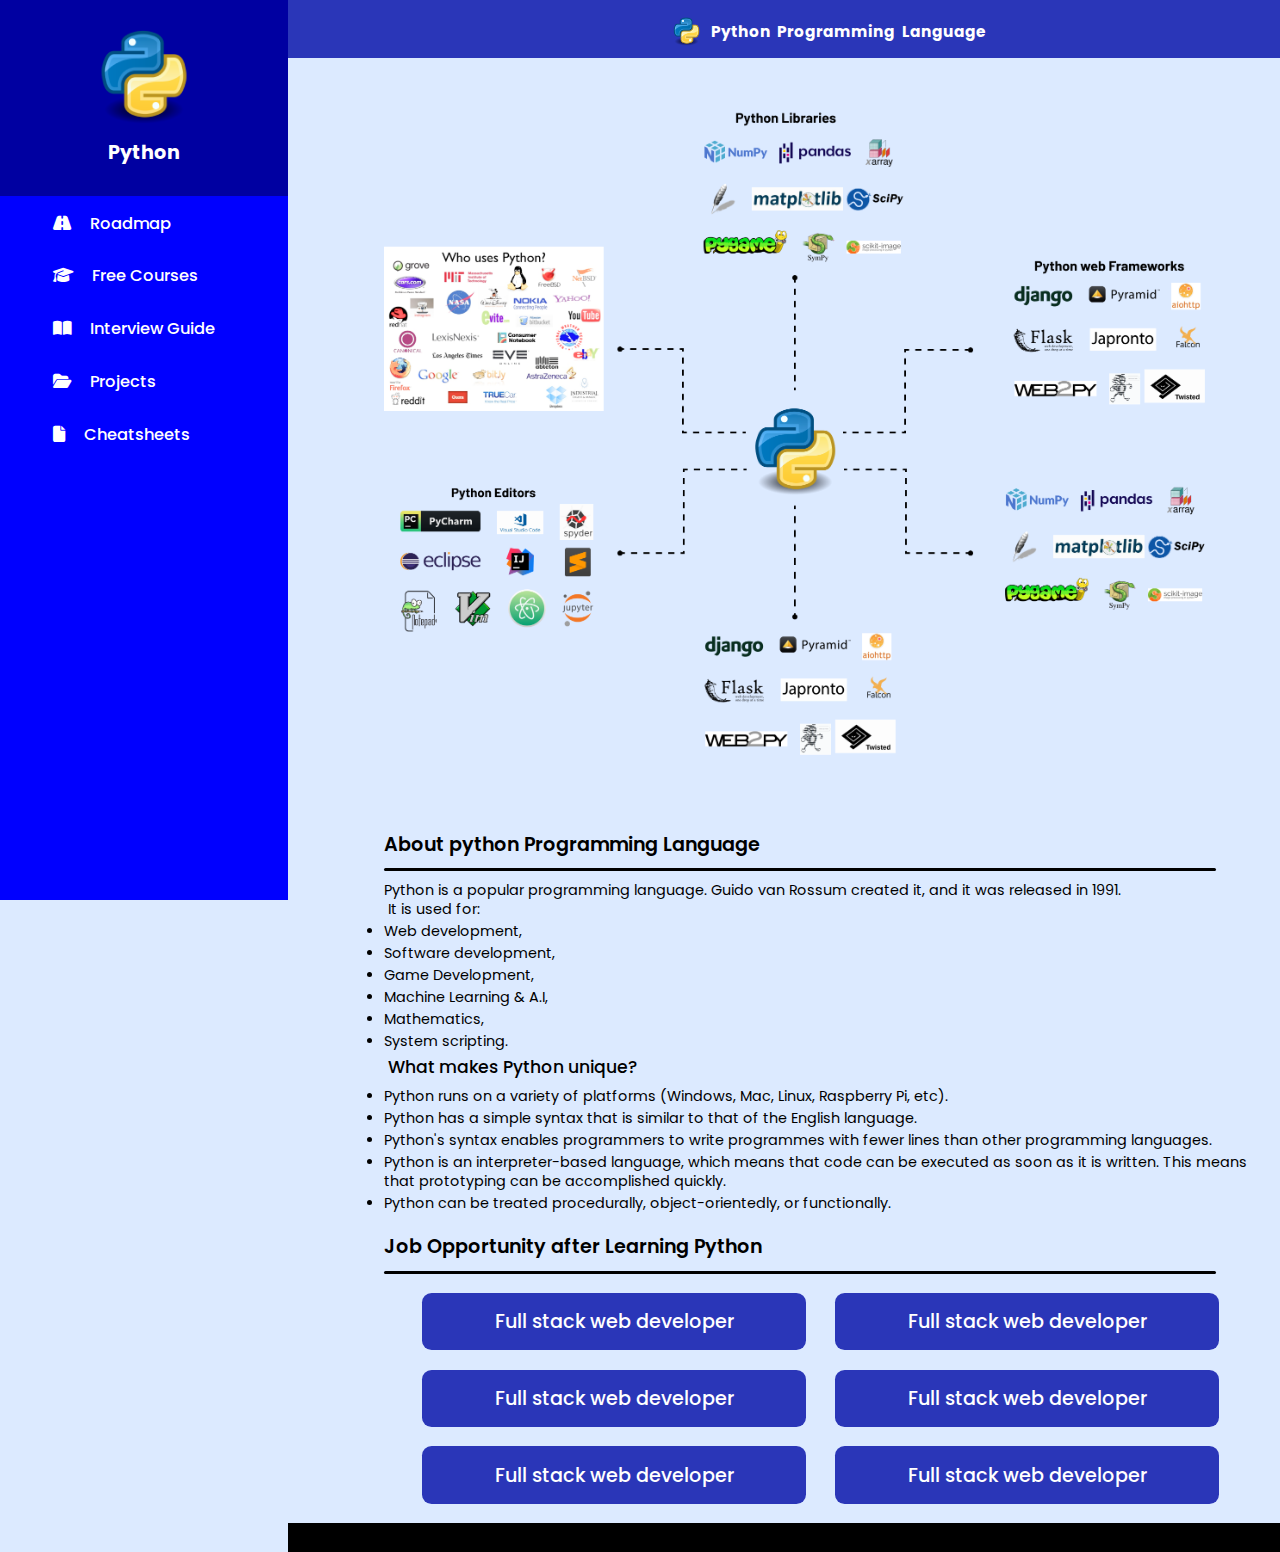
<file: index.html>
<!DOCTYPE html>
<html lang="en">
<head>
   <meta charset="UTF-8">
   <meta http-equiv="X-UA-Compatible" content="IE=edge">
   <meta name="viewport" content="width=device-width, initial-scale=1.0">
   <title>Home</title>
   <link rel="stylesheet" href="https://cdnjs.cloudflare.com/ajax/libs/font-awesome/6.1.2/css/all.min.css">
   <link rel="stylesheet" href="main.css">
 
</head>
<header class="header">
   
    <section class="flex">
      <img src="images/Header python.png" alt="">
      <h1>Python Programming Language</h1>
    </section>

</header>   

<div class="side-bar">

    <div class="profile">
        <a href="index.html" >
           <img src="images/Header python.png" class="image" alt="">
           <h3 class="name">Python</h3>
        </a>
     </div>
 
    <nav class="navbar">
       <a href="Roadmapmain.html"><i class="fas fa-road"></i><span>Roadmap</span></a>
       <a href="Coursesmain.html"><i class="fas fa-graduation-cap"></i><span>Free Courses</span></a>
       <a href="InterviewGuide.html"><i class="fa-solid fa-book-open"></i><span>Interview Guide</span></a>
       <a href="Projectsmain.html"><i class="fas fa-folder-open"></i><span>Projects</span></a>
       <a href="cheatsheets.html"><i class="fa-solid fa-file"></i><span>Cheatsheets</span></a>
      
    </nav>
 
</div>


<div class="content">
    <img src="images/python Info.png" alt="">

    <div class="about">
        <h1>About python Programming Language</h1>
         <div class="line"> </div>
        <p>Python is a popular programming language. Guido van Rossum created it, and it was released in 1991.</p>
        <p>&nbsp;It is used for:</p>
        <li>Web development,</li>
        <li>Software development,</li>
        <li>Game Development,</li>
        <li>Machine Learning & A.I,</li>
        <li>Mathematics,</li>
        <li>System scripting.</li>
        <h2>&nbsp;What makes Python unique?</h2>
        <li>Python runs on a variety of platforms (Windows, Mac, Linux, Raspberry Pi, etc).</li>
        <li>Python has a simple syntax that is similar to that of the English language.</li>
        <li>Python's syntax enables programmers to write programmes with fewer lines than other programming languages.</li>
        <li>Python is an interpreter-based language, which means that code can be executed as soon as it is written. This means that prototyping can be accomplished quickly.</li>
        <li>Python can be treated procedurally, object-orientedly, or functionally.</li>
    </div>

    <div class="jobroles">
        <h2>Job Opportunity after Learning Python</h2>
        <div class="line"> </div>
        <div class="carrers">
            <div class="role role1"><h3>Full stack web developer</h3></div>
            <div class="role role2"><h3>Full stack web developer</h3></div>
            <div class="role role3"><h3>Full stack web developer</h3></div>
            <div class="role role4"><h3>Full stack web developer</h3></div>
            <div class="role role5"><h3>Full stack web developer</h3></div>
            <div class="role role6"><h3>Full stack web developer</h3></div>
   </div>
  
    </div>
   

</div>
<div class="privacy"></div>


</html>
</file>
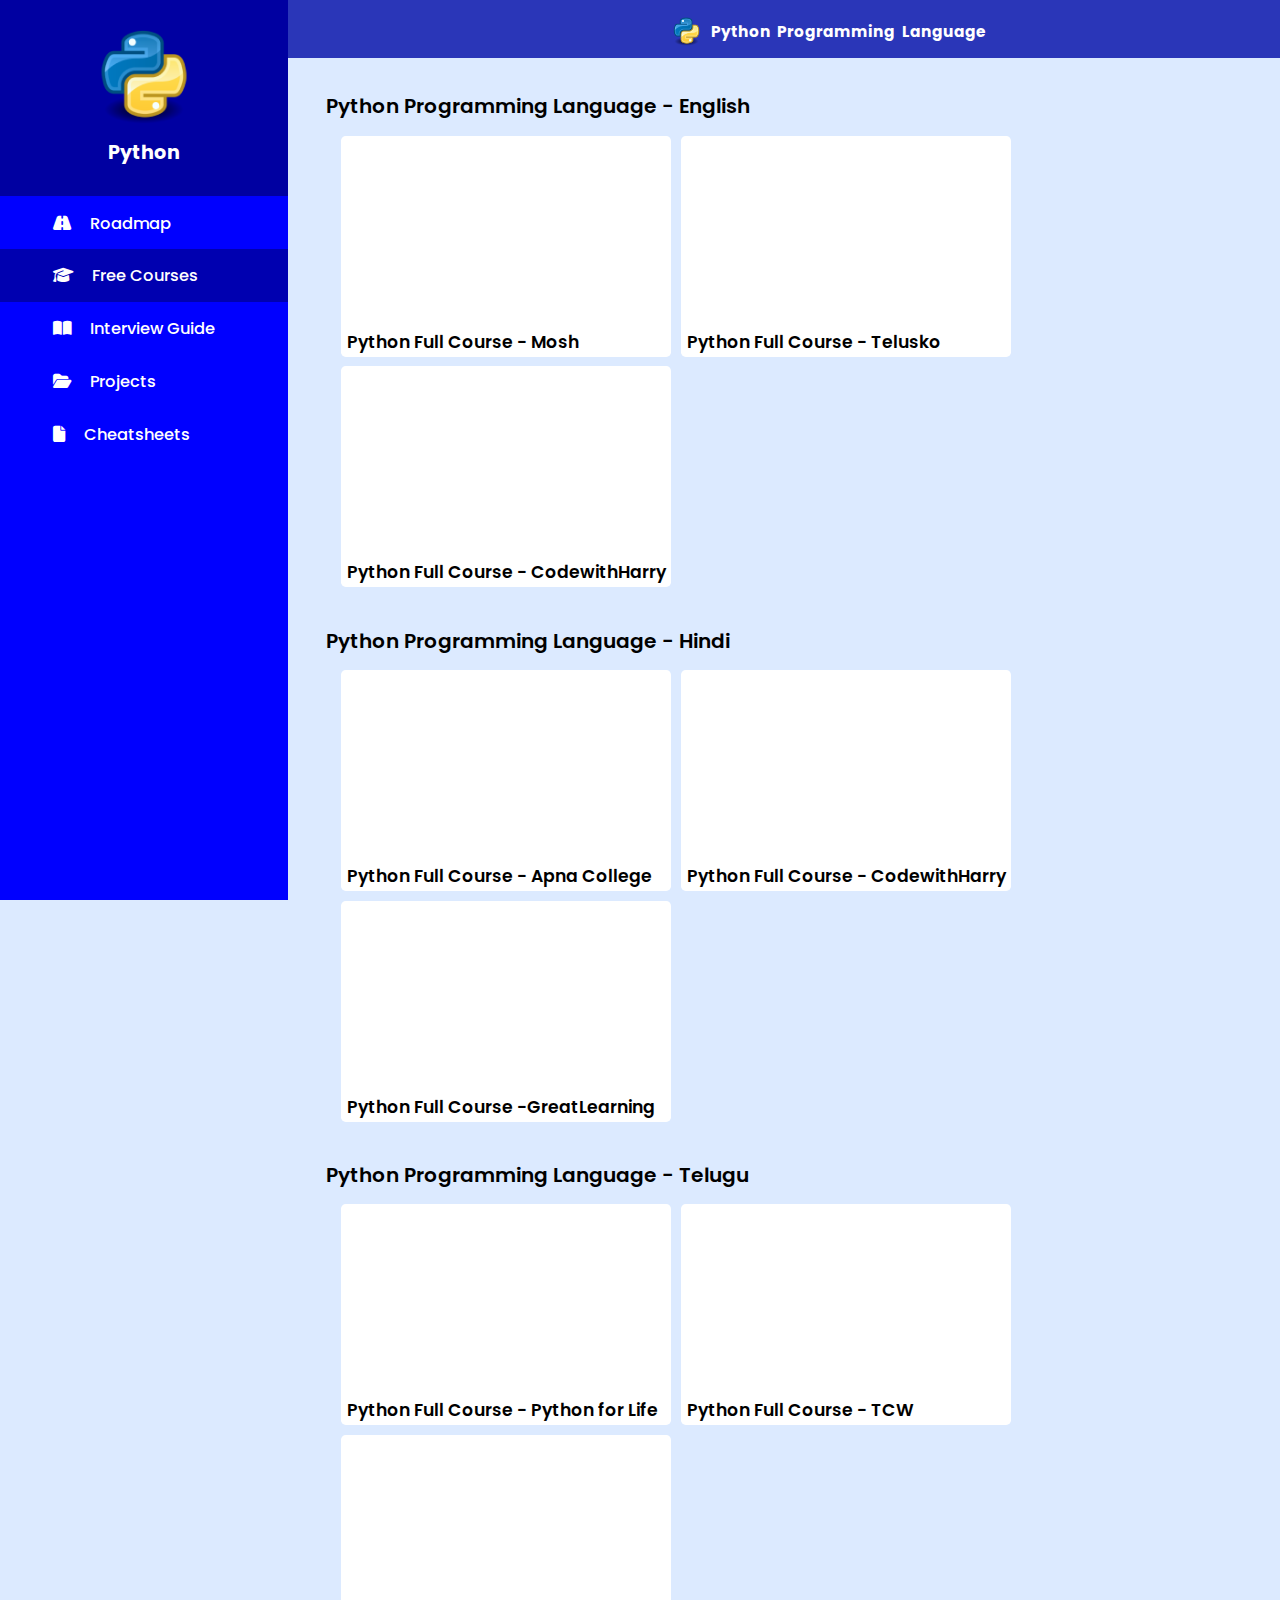
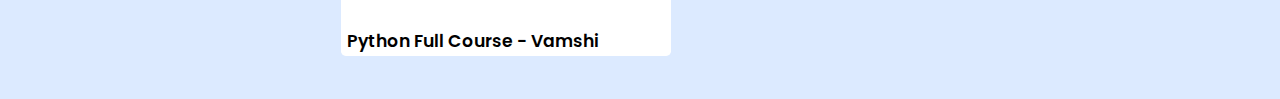
<file: Coursesmain.html>
<!DOCTYPE html>
<html lang="en">
<head>
   <meta charset="UTF-8">
   <meta http-equiv="X-UA-Compatible" content="IE=edge">
   <meta name="viewport" content="width=device-width, initial-scale=1.0">
   <title>Python-Courses</title>
   <link rel="stylesheet" href="https://cdnjs.cloudflare.com/ajax/libs/font-awesome/6.1.2/css/all.min.css">
   <link rel="stylesheet" href="main.css">
 
</head>
<body>
<header class="header">
   
    <section class="flex">
      <img src="images/Header python.png" alt="">
      <h1>Python Programming Language</h1>
    </section>

</header>   

<div class="side-bar">

    <div class="profile">
        <a href="index.html" >
           <img src="images/Header python.png" class="image" alt="">
           <h3 class="name">Python</h3>
        </a>
     </div>
 
    <nav class="navbar">
       <a href="Roadmapmain.html"><i class="fas fa-road"></i><span>Roadmap</span></a>
       <a href="Coursesmain.html" class="active"><i class="fas fa-graduation-cap" ></i><span>Free Courses</span></a>
       <a href="InterviewGuide.html"><i class="fa-solid fa-book-open"></i><span>Interview Guide</span></a>
       <a href="Projectsmain.html"><i class="fas fa-folder-open"></i><span>Projects</span></a>
       <a href="cheatsheets.html"><i class="fa-solid fa-file"></i><span>Cheatsheets</span></a>
       <div class="animation start-home"></div>
    </nav>
    
</div>
<div class="box">
<div class="container2">
    <h1>Python Programming Language - English</h1>
    <div class="videos">
        <div class="course">
         <iframe  src="https://www.youtube.com/embed/_uQrJ0TkZlc" title="YouTube video player" frameborder="0" allow="accelerometer; autoplay; clipboard-write; encrypted-media; gyroscope; picture-in-picture; web-share" allowfullscreen></iframe>
        <h2> Python Full Course - Mosh</h2>
       </div>
       <div class="course">
        <iframe  src="https://www.youtube.com/embed/YfO28Ihehbk" title="YouTube video player" frameborder="0" allow="accelerometer; autoplay; clipboard-write; encrypted-media; gyroscope; picture-in-picture; web-share" allowfullscreen></iframe>
        <h2> Python Full Course - Telusko</h2>
       </div>
       <div class="course">
        <iframe width="560" height="315" src="https://www.youtube.com/embed/EyEqWFvLDT8" title="YouTube video player" frameborder="0" allow="accelerometer; autoplay; clipboard-write; encrypted-media; gyroscope; picture-in-picture; web-share" allowfullscreen></iframe>
         <h2> Python Full Course - CodewithHarry</h2>
       </div>
    </div>
</div>
<div class="container2">
    <h1>Python Programming Language - Hindi</h1>
    <div class="videos">
        <div class="course">
            <iframe  src="https://www.youtube.com/embed/vLqTf2b6GZw" title="YouTube video player" frameborder="0" allow="accelerometer; autoplay; clipboard-write; encrypted-media; gyroscope; picture-in-picture; web-share" allowfullscreen></iframe> 
        <h2> Python Full Course - Apna College</h2>
       </div>
       <div class="course">
        <iframe  src="https://www.youtube.com/embed/gfDE2a7MKjA" title="YouTube video player" frameborder="0" allow="accelerometer; autoplay; clipboard-write; encrypted-media; gyroscope; picture-in-picture; web-share" allowfullscreen></iframe>
        <h2> Python Full Course - CodewithHarry</h2>
       </div>
       <div class="course">
        <iframe width="560" height="315" src="https://www.youtube.com/embed/eTyI-M50Hu4" title="YouTube video player" frameborder="0" allow="accelerometer; autoplay; clipboard-write; encrypted-media; gyroscope; picture-in-picture; web-share" allowfullscreen></iframe>
         <h2> Python Full Course -GreatLearning </h2>
       </div>
    </div>
</div>


<div class="container2">
    <h1>Python Programming Language - Telugu</h1>
    <div class="videos">
        <div class="course">
            <iframe src="https://www.youtube.com/embed/l1nmr3QeohI" title="YouTube video player" frameborder="0" allow="accelerometer; autoplay; clipboard-write; encrypted-media; gyroscope; picture-in-picture; web-share" allowfullscreen></iframe>
        <h2> Python Full Course - Python for Life</h2>
       </div>
       <div class="course">
        <iframe width="560" height="315" src="https://www.youtube.com/embed/fP9IvI4qu80" title="YouTube video player" frameborder="0" allow="accelerometer; autoplay; clipboard-write; encrypted-media; gyroscope; picture-in-picture; web-share" allowfullscreen></iframe>
        <h2> Python Full Course - TCW</h2>
       </div>
       <div class="course">
        <iframe width="560" height="315" src="https://www.youtube.com/embed/JzYYhQsu8eU" title="YouTube video player" frameborder="0" allow="accelerometer; autoplay; clipboard-write; encrypted-media; gyroscope; picture-in-picture; web-share" allowfullscreen></iframe>
         <h2> Python Full Course - Vamshi</h2>
       </div>
    </div>
</div>
</div>
      
</body>
</html>
</file>
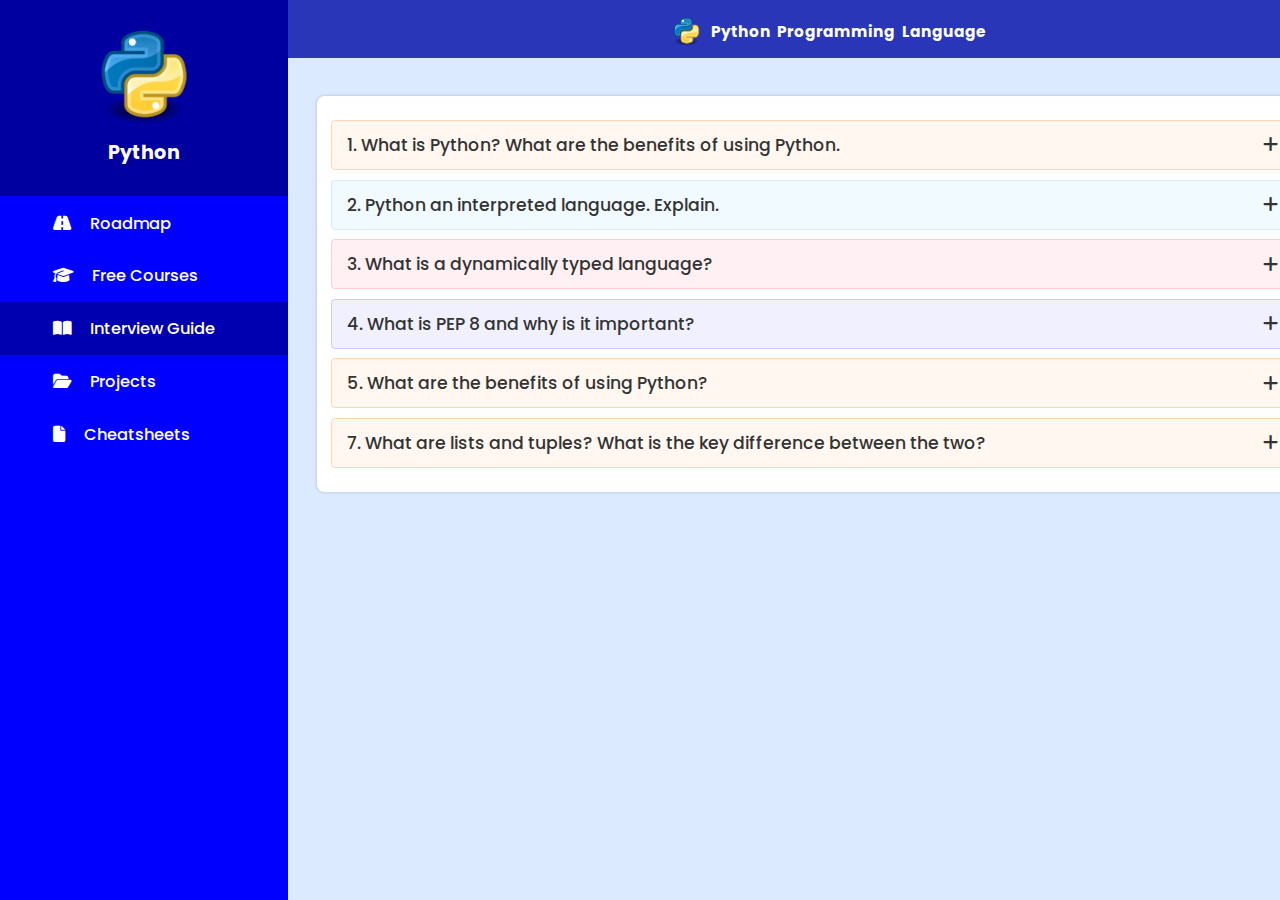
<file: InterviewGuide.html>
<!DOCTYPE html>
<html lang="en">
<head>
   <meta charset="UTF-8">
   <meta http-equiv="X-UA-Compatible" content="IE=edge">
   <meta name="viewport" content="width=device-width, initial-scale=1.0">
   <title>Python-Interview Questions</title>
   <link rel="stylesheet" href="https://cdnjs.cloudflare.com/ajax/libs/font-awesome/6.1.2/css/all.min.css">
   <link rel="stylesheet" href="main.css">
 
</head>
<body>
<header class="header">
   
    <section class="flex">
      <img src="images/Header python.png" alt="">
      <h1>Python Programming Language</h1>
    </section>

</header>   

<div class="side-bar">

    <div class="profile">
        <a href="index.html" >
           <img src="images/Header python.png" class="image" alt="">
           <h3 class="name">Python</h3>
        </a>
     </div>
 
    <nav class="navbar">
       <a href="Roadmapmain.html"><i class="fas fa-road"></i><span>Roadmap</span></a>
       <a href="coursesmain.html"><i class="fas fa-graduation-cap"></i><span>Free Courses</span></a>
       <a href="InterviewGuide.html"  class="active"><i class="fa-solid fa-book-open"></i><span>Interview Guide</span></a>
       <a href="Projectsmain.html"><i class="fas fa-folder-open"></i><span>Projects</span></a>
       <a href="cheatsheets.html"><i class="fa-solid fa-file"></i><span>Cheatsheets</span></a>
       <div class="animation start-home"></div>
    </nav>
    
</div>

<div class="accordion">
   <div class="accordion-content">
       <header>
           <span class="title">1. What is Python? What are the benefits of using Python.</span>
           <i class="fa-solid fa-plus"></i>
       </header>

       <p class="description">
         A. Python is a high-level, interpreted, general-purpose programming language. Being a general-purpose language, it can be used to build almost any type of application with the right tools/libraries
       </p>
   </div>

   <div class="accordion-content">
      <header>
          <span class="title">2. Python an interpreted language. Explain.</span>
          <i class="fa-solid fa-plus"></i>
      </header>

      <p class="description">
        A. An interpreted language is any programming language which is not in machine-level code before runtime. Therefore, Python is an interpreted language.
      </p>
  </div>

  <div class="accordion-content">
   <header>
       <span class="title">3. What is a dynamically typed language?</span>
       <i class="fa-solid fa-plus"></i>
   </header>

   <p class="description">
     A. Before we understand a dynamically typed language, we should learn about what typing is. Typing refers to type-checking in programming languages. In a strongly-typed language, such as Python, "1" + 2 will result in a type error since these languages don't allow for "type-coercion" (implicit conversion of data types). On the other hand, a weakly-typed language, such as Javascript, will simply output "12" as result.
   </p>
</div>

   <div class="accordion-content">
       <header>
           <span class="title">4. What is PEP 8 and why is it important?</span>
           <i class="fa-solid fa-plus"></i>
       </header>

       <p class="description">
         A. PEP stands for <b>Python Enhancement Proposal</b>. A PEP is an official design document providing information to the Python community, or describing a new feature for Python or its processes. PEP 8 is especially important since it documents the style guidelines for Python Code. Apparently contributing to the Python open-source community requires you to follow these style guidelines sincerely and strictly.
       </p>
   </div>
   <div class="accordion-content">
       <header>
           <span class="title"> 5. What are the benefits of using Python?</span>
           <i class="fa-solid fa-plus"></i>
       </header>

       <p class="description">
         1. Easy to use– Python is a high-level programming language that is easy to use, read, write and learn.<br>  
         2. Interpreted language– Since python is interpreted language, it executes the code line by line and stops if an error  &nbsp;&nbsp;&nbsp;&nbsp;occurs in any line.<br>  
         3. Dynamically typed– the developer does not assign data types to variables at the time of coding. It automatically  &nbsp;&nbsp;&nbsp;&nbsp;gets assigned during execution.<br>  
         4. Free and open-source– Python is free to use and distribute. It is open source.<br>  
         5. Extensive support for libraries– Python has vast libraries that contain almost any function needed. It also further  &nbsp;&nbsp;&nbsp;&nbsp;provides the facility to import other packages using Python Package Manager(pip).<br>  
         6. Portable– Python programs can run on any platform without requiring any change.<br>  
         7. The data structures used in python are user friendly.<br>  
         8. It provides more functionality with less coding.<br>  
       </p>
   </div>
   <div class="accordion-content">
       <header>
           <span class="title">7. What are lists and tuples? What is the key difference between the two?</span>
           <i class="fa-solid fa-plus"></i>
       </header>

       <p class="description">
         A. Lists and Tuples are both sequence data types that can store a collection of objects in Python. The objects stored in both sequences can have different data types. Lists are represented with square brackets ['sara', 6, 0.19], while tuples are represented with parantheses ('ansh', 5, 0.97).
       </p>
   </div>
   
</div>

<script src="accordion.js"></script>
      
</body>
</html>
</file>
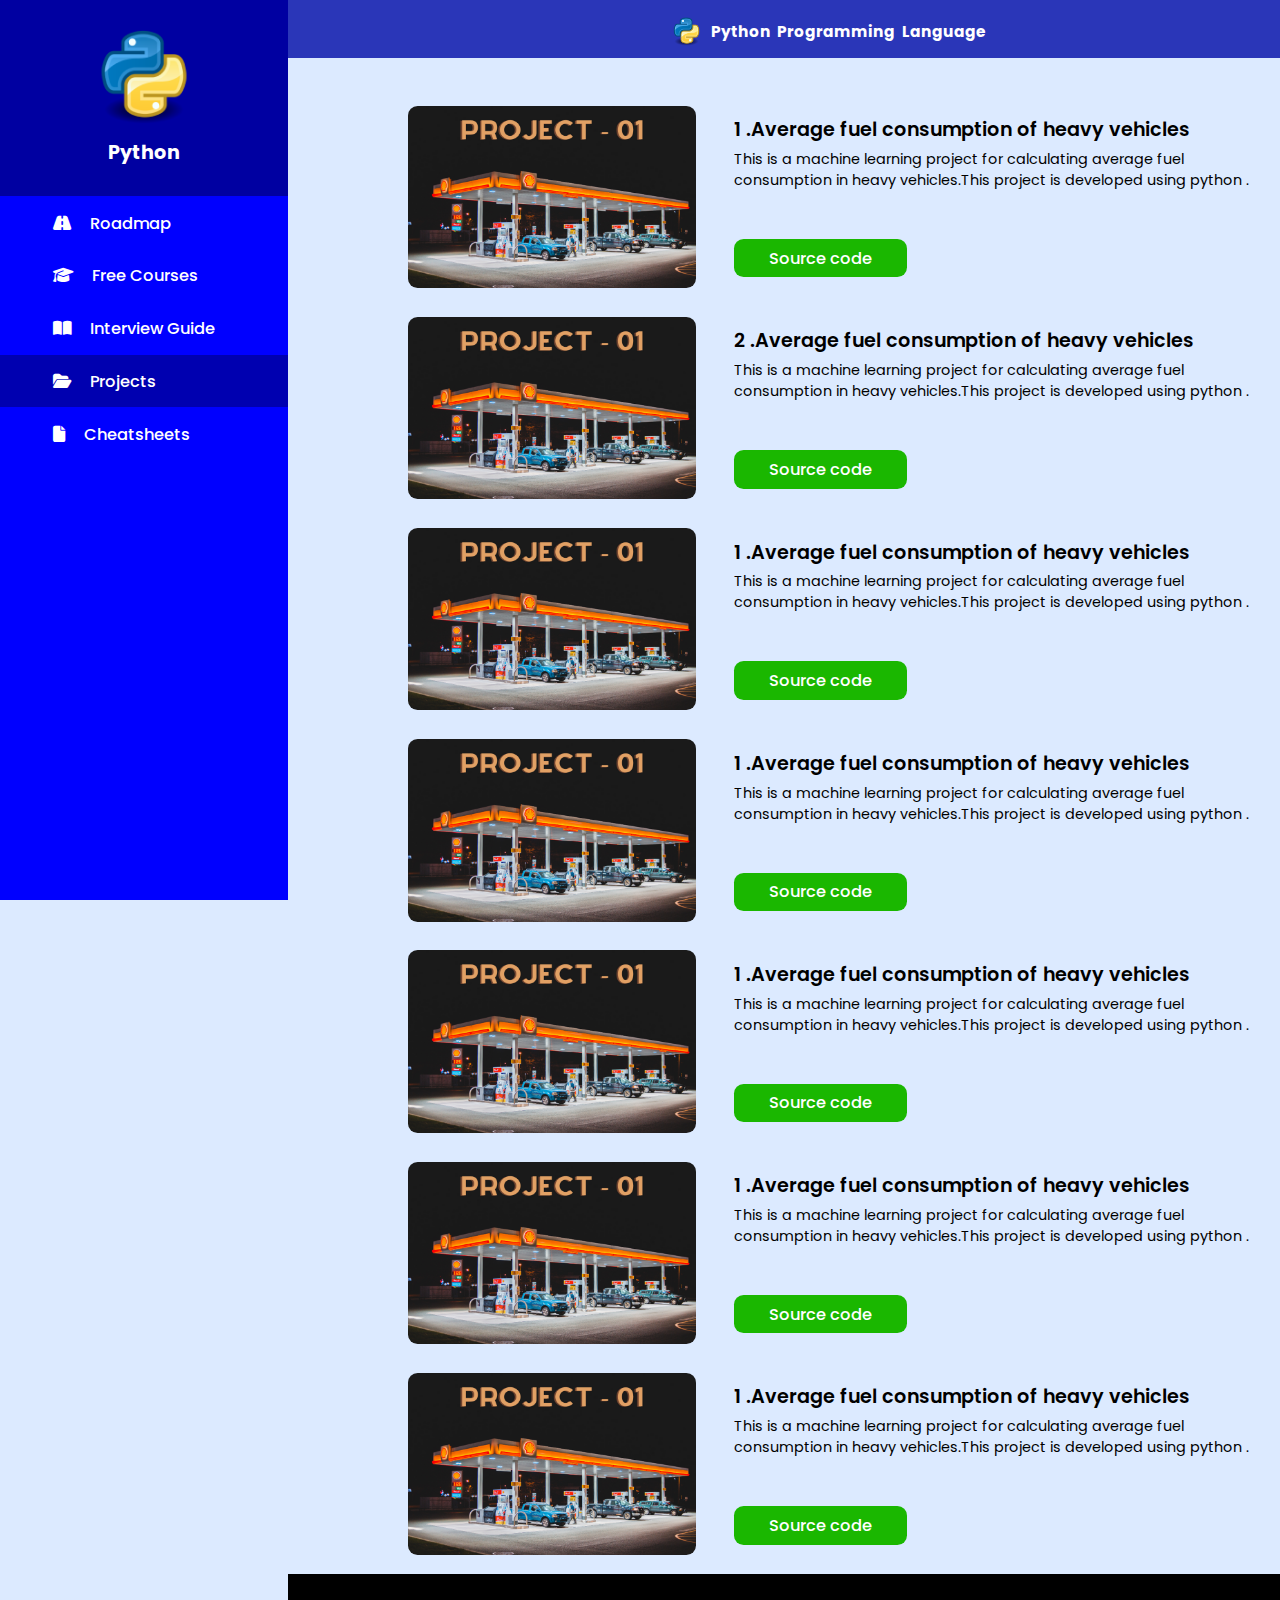
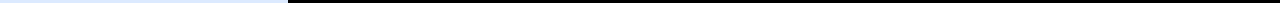
<file: Projectsmain.html>
<!DOCTYPE html>
<html lang="en">
<head>
   <meta charset="UTF-8">
   <meta http-equiv="X-UA-Compatible" content="IE=edge">
   <meta name="viewport" content="width=device-width, initial-scale=1.0">
   <title>Python-Projects</title>
   <link rel="stylesheet" href="https://cdnjs.cloudflare.com/ajax/libs/font-awesome/6.1.2/css/all.min.css">
   <link rel="stylesheet" href="main.css">
 
</head>
<body>
<header class="header">
   
    <section class="flex">
      <img src="images/Header python.png" alt="">
      <h1>Python Programming Language</h1>
    </section>

</header>   

<div class="side-bar">

    <div class="profile">
        <a href="index.html" >
           <img src="images/Header python.png" class="image" alt="">
           <h3 class="name">Python</h3>
        </a>
     </div>
 
    <nav class="navbar">
       <a href="Roadmapmain.html"><i class="fas fa-road"></i><span>Roadmap</span></a>
       <a href="coursesmain.html"><i class="fas fa-graduation-cap"></i><span>Free Courses</span></a>
       <a href="InterviewGuide.html"><i class="fa-solid fa-book-open"></i><span>Interview Guide</span></a>
       <a href="Projectsmain.html" class="active"><i class="fas fa-folder-open"></i><span>Projects</span></a>
       <a href="cheatsheets.html"><i class="fa-solid fa-file"></i><span>Cheatsheets</span></a>
       <div class="animation start-home"></div>
    </nav>
 
</div>

<div class="box">
  <div class="container1">
     <div class="card">
        <div class="rec">
         <img src="images/Project-01.png" alt="">
        </div>
        <div class="cardcontent">
        <h1>1 .Average fuel consumption of heavy vehicles</h1>
        <p>This is a machine learning project for calculating average fuel consumption in heavy vehicles.This project is developed using python .</p>
        <a href="#">Source code</a>
        </div>
     </div>
  </div>


  <div class="container1">
      <div class="card">
         <div class="rec">
            <img src="images/Project-01.png" alt="">
         </div>
         <div class="cardcontent">
            <h1>2 .Average fuel consumption of heavy vehicles</h1>
            <p>This is a machine learning project for calculating average fuel consumption in heavy vehicles.This project is developed using python .</p>
            <a href="#">Source code</a>
        </div>
      </div>
  </div>
  <div class="container1">
    <div class="card">
       <div class="rec">
         <img src="images/Project-01.png" alt="">
       </div>
       <div class="cardcontent">
          <h1>1 .Average fuel consumption of heavy vehicles</h1>
          <p>This is a machine learning project for calculating average fuel consumption in heavy vehicles.This project is developed using python .</p>
          <a href="#">Source code</a>
      </div>
    </div>
</div>
<div class="container1">
    <div class="card">
       <div class="rec">
         <img src="images/Project-01.png" alt="">
       </div>
       <div class="cardcontent">
          <h1>1 .Average fuel consumption of heavy vehicles</h1>
          <p>This is a machine learning project for calculating average fuel consumption in heavy vehicles.This project is developed using python .</p>
          <a href="#">Source code</a>
      </div>
    </div>
</div>
<div class="container1">
    <div class="card">
       <div class="rec">
         <img src="images/Project-01.png" alt="">
       </div>
       <div class="cardcontent">
          <h1>1 .Average fuel consumption of heavy vehicles</h1>
          <p>This is a machine learning project for calculating average fuel consumption in heavy vehicles.This project is developed using python .</p>
          <a href="#">Source code</a>
      </div>
    </div>
</div>
<div class="container1">
    <div class="card">
       <div class="rec">
         <img src="images/Project-01.png" alt="">
       </div>
       <div class="cardcontent">
          <h1>1 .Average fuel consumption of heavy vehicles</h1>
          <p>This is a machine learning project for calculating average fuel consumption in heavy vehicles.This project is developed using python .</p>
          <a href="#">Source code</a>
      </div>
    </div>
</div>
<div class="container1">
    <div class="card">
       <div class="rec">
         <img src="images/Project-01.png" alt="">
       </div>
       <div class="cardcontent">
          <h1>1 .Average fuel consumption of heavy vehicles</h1>
          <p>This is a machine learning project for calculating average fuel consumption in heavy vehicles.This project is developed using python .</p>
          <a href="#">Source code</a>
      </div>
    </div>
</div>
</div>
<div class="privacy"></div>

</body>
</html>
</file>
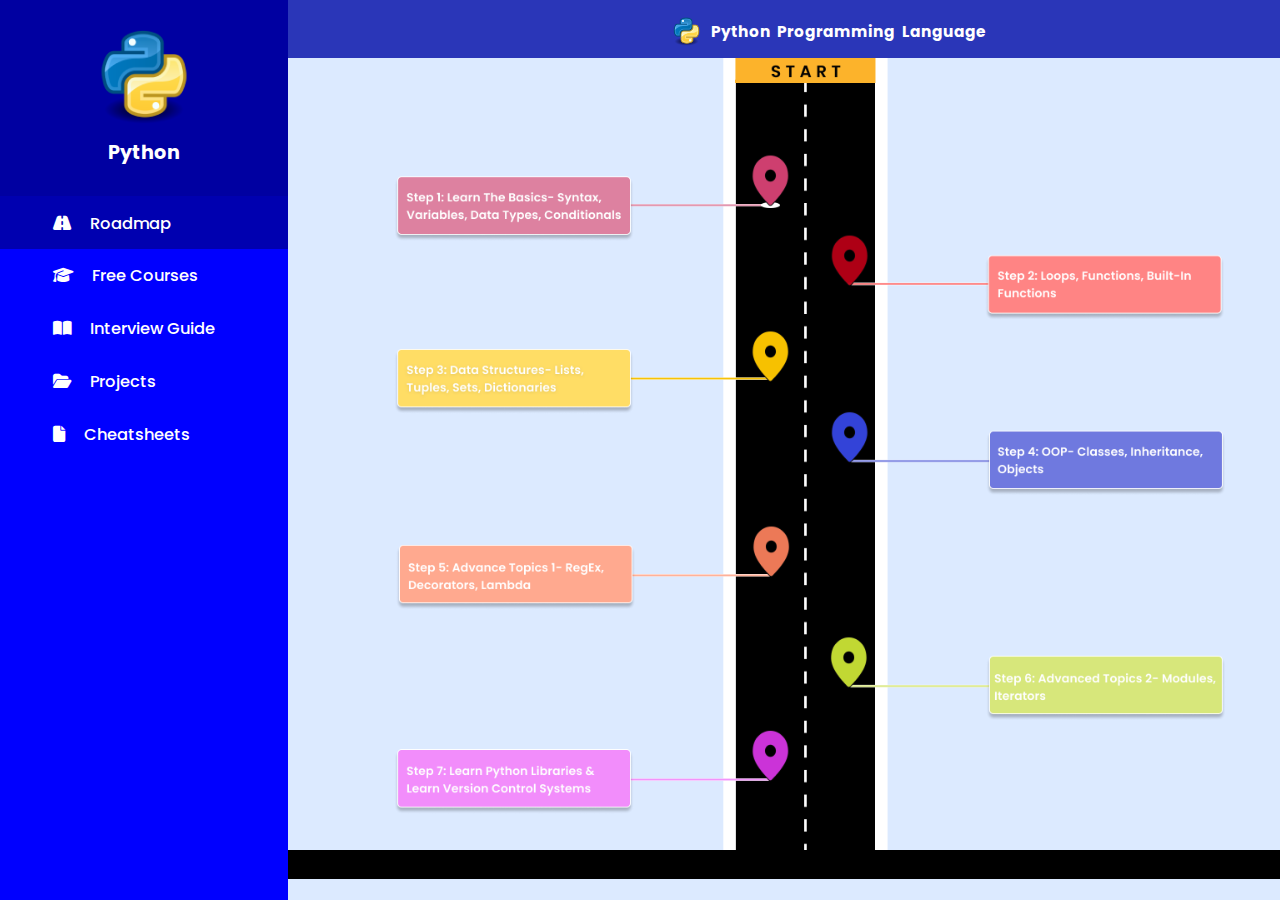
<file: Roadmapmain.html>
<!DOCTYPE html>
<html lang="en">
<head>
   <meta charset="UTF-8">
   <meta http-equiv="X-UA-Compatible" content="IE=edge">
   <meta name="viewport" content="width=device-width, initial-scale=1.0">
   <title>Python-Roadmap</title>
   <link rel="stylesheet" href="https://cdnjs.cloudflare.com/ajax/libs/font-awesome/6.1.2/css/all.min.css">
   <link rel="stylesheet" href="main.css">
 
</head>
<body>
<header class="header">
   
    <section class="flex">
      <img src="images/Header python.png" alt="">
      <h1>Python Programming Language</h1>
    </section>

</header>   

<div class="side-bar">

    <div class="profile">
        <a href="index.html" >
           <img src="images/Header python.png" class="image" alt="">
           <h3 class="name">Python</h3>
        </a>
     </div>
 
    <nav class="navbar">
       <a href="Roadmapmain.html" class="active"><i class="fas fa-road"></i><span>Roadmap</span></a>
       <a href="Coursesmain.html"><i class="fas fa-graduation-cap"></i><span>Free Courses</span></a>
       <a href="InterviewGuide.html"><i class="fa-solid fa-book-open"></i><span>Interview Guide</span></a>
       <a href="Projectsmain.html"><i class="fas fa-folder-open"></i><span>Projects</span></a>
       <a href="cheatsheets.html"><i class="fa-solid fa-file"></i><span>Cheatsheets</span></a>
       <div class="animation start-home"></div>
    </nav>
    
</div>

<div class="contentr">
   <img src="images/Roadmap diagram.png" alt="">
</div>
<div class="privacyr"></div>
      
</body>
</html>
</file>
<file: main.css>
@import url('https://fonts.googleapis.com/css2?family=Poppins:ital,wght@0,200;0,400;0,500;0,600;0,700;0,800;0,900;1,300;1,400;1,500;1,600;1,700;1,800;1,900&display=swap');
*{
    font-family: 'Poppins', sans-serif;
    margin:0; padding:0;
    box-sizing: border-box;
    outline: none; border:none;
    text-decoration: none;
 }
 html{
    font-size: 60%;
    overflow-x: hidden;
 } 
 html::-webkit-scrollbar{
    width: 0.6rem;
    height: .5rem;
 }
 
 html::-webkit-scrollbar-track{
    background-color: transparent;
 }
 
 html::-webkit-scrollbar-thumb{
    background-color: rgba(0, 0, 255, 0.658);
 }
 body{ 
    /*background-image: url(abstracttop.png);*/
    background-color: #DCEAFF;
    padding-left: 30rem;
    
 }



/*------Header (Python programming on top blue ----------colour)    ----*/

  .header{
    width: 100vw;
    position: sticky;
    top:0; left:0; right: 0;
    height:6rem;
    background-color:#2A36B8;
    z-index: 1000;
    border-bottom: var(--border);
   
 }
 .header .flex {
    display: flex;
    align-items: center;
    justify-content: center;
    position: absolute;
    padding-left: 30%;
    padding-top: 1.8rem;
}
   
.flex img{
 height:3rem;
 padding-right: 1rem;
 }

.header .flex h1{
    color: white;
    word-spacing: 0.4rem;
    font-size: 1.6rem;

   }
 
/*-----sibe-bar (side nav)-----*/


 .side-bar{
    position: fixed;
    top: 0; left: 0;
    width: 30rem;
    height: 100%;
    background-color: blue;
    border-right: var(--border);
    z-index: 1200;
    font-weight: 500;
 }
 
 
 .side-bar .profile{
    padding:3rem 2rem;
    text-align: center;
    background-color: rgb(0, 0, 161);
    align-items: center;
 
 }
 
 .side-bar .profile .image{
    height: 10rem;
    width: 13rem;
    border-radius: 50%;
    object-fit: contain;
    margin-bottom: 1rem;
 }
 
 .side-bar .profile .name{
    font-size: 2rem;
    color:white;
    overflow: hidden;
    text-overflow: ellipsis;
    white-space: nowrap;
 }
 
 .side-bar .navbar a{
   width:30rem;
   height: 5.5rem;
    display: block;
    padding: 1.5rem;
    font-size: 1.7rem;
 }

 .side-bar .navbar .bottomsb  {
    margin-top: 21.7rem;
 }
 
 .side-bar .navbar a i{
    padding-left: 4rem;
    margin-right: 1rem;
    color:white;
 }
  
 /*---------sidebar Text (eg:roadmap.) styling---*/


 .side-bar .navbar a span{
    color:rgb(255, 255, 255);
    padding-left: 1rem;
    align-items: center;
    
 }


 /*---------sidebar hovering background effect---*/
 
 .side-bar .navbar a:hover{
    background-color: rgba(0, 0, 0, 0.416);

 }
 

 .side-bar .navbar a.active{
   
   background-color: rgba(0, 0, 0, 0.308);

 }


 /*---------------------Home Page Styling-----------*/



.content{
   max-width: 80rem !important;    /* Content max width*/
  margin-left: 7.5vw;
      /* Content in center by giving marigin*/
}

.content img{
   width: 65vw;
   margin:4vw 0px;
   
}

.content .about{
   width:69vw;
}
.content .about h1{
   margin-top: 2rem;
   font-weight: 600;
   font-size: 2rem;
}

 .line{  /* about below line styling*/
   width: 65vw;
   height: 0.3rem;
   background-color: black;
   border-radius: 0.2rem;
   margin: 1rem 0rem;
}
.content .about p {
   font-size: 1.5rem;
   font-weight: 400;
   line-height: 133.5%;
}
.content .about li{
   padding-top: 0.3rem;
   font-size: 1.5rem;
   line-height: 133.5%;
   
}
.content .about h2{
   font-size: 1.8rem;
   font-weight: 500;
   line-height: 133.5%;
   padding: 0.5rem 0rem;
}

.content .jobroles{
   margin-top: 2rem;
   margin-bottom: 2rem;
}
.content .jobroles h2{
   font-size: 2rem;
   font-weight: 600;
}

.content .jobroles .carrers
{ display: flex;
  flex-wrap: wrap;
  width: 95rem !important;
  height: 22rem;
  gap:2rem;
  background: transparent;
  margin-bottom: 1rem;
  margin-top: 2rem;
  margin-left: 4rem;
} 
.content .jobroles .carrers .role {
   width: 40rem !important;
   height:6rem;
   background: #2A36B8;
   border-radius: 1rem;
   display: flex;
   justify-content: center;
   align-items: center;
   margin-right: 1rem;
}

.content .jobroles .role h3{
   color: white;
   font-weight: 500;
   font-size: 2rem; 
}
.privacy{
   position: relative;
   width: 114.5rem;
   height: 3rem;
   background-color: black;
}

/*------------Road map-----*/
  
.contentr{
   max-width: 97rem !important; /* Content max width*/
   margin:0rem 10rem; 
   
}
 .contentr img {
   width: 65vw;
   margin-left:1rem;
 }
.privacyr{
   margin: -0.4rem;
   width: 114.5rem;
   height: 3rem;
   background-color: black;

}

/*------------Free Courses-----*/

.box{
   width:80vw;
   margin-left: 1rem;
}


.videos{
   display:flex;
   flex-wrap: wrap;
   margin-left: 4rem;
   margin-top: 1rem;

}
.course{
   position: relative;
   margin: 0.5rem;
   background-color: #ffffff;
   padding: 0.2rem;
   border-radius: 0.5rem;
}

iframe{
   width:34rem;
   height: 19rem;
   margin:0;
   border-radius: 0.5rem;
}
.container2 h1{
   position: relative;
   font-size: 2.1rem;
   font-weight: 600;
   margin-top: 3.5rem;
   padding-left: 3rem;
}

.course h2{
   font-size: 1.8rem;
   font-weight: 600;
   padding-left: 0.5rem;
   padding-top: 0.5rem;
}


/*-------Projects Page Styling--------------*/


.box{
   margin-bottom: 4rem;
}


.container1{
   display: flex;
   justify-content: center;
   width: 105rem; 
   height:22rem;
   margin-left:2rem ;
   
}

.container1 .card{
   position: relative;
   width: 90rem;
   height:22rem;
   background-color: rgba(254, 55, 55, 0);
   margin-top: 3rem;
   margin-bottom: 3rem;
   border-radius: 2rem;
   display: flex; 
}

.container1 .card .rec {
   position:relative ;
   width:27rem !important;
   height: 18rem;
   background: rgb(255, 255, 255);
   margin: 2rem;  
   border-radius: 1.5rem;
}

.container1 .card .rec img{
   width: 30rem;
   height: 19rem;
   border-radius: 1rem;
}

.cardcontent{
   width:60rem;
   margin-top: 3rem;
   margin-bottom: 2rem;
   padding-left: 5rem;
   
}
.cardcontent h1{
   font-weight: 600;
}
.container1 .card .cardcontent p{
   font-size: 1.5rem;
   padding-right: 0rem;
   padding-top: 0.5rem;
}
 
.container1 .card a{
   position: relative;
   display: flex;
   width: 18rem;
   height: 4rem;
   list-style: none;
   text-decoration: none;
   background-color: #1AB700;
   color: rgb(255, 255, 255);
   border-radius: 1rem;
   font-size: 1.7rem;
   font-weight: 500;
   justify-content: center;
   align-items: center;
   margin-top: 5rem;
}




/*--------------Interview Guide------------*/

 .accordion{
   max-width: 112rem;
   width: 100%;
   background: rgb(255, 255, 255);
   margin: 0 1.5rem;
   padding: 1.5rem;
   border-radius: 0.8rem;
   box-shadow:  0 0 0.4rem rgba(0,0,0,0.2);
}
.accordion{
   margin-top: 4rem;
   margin-left: 3rem;
}
.accordion .accordion-content{
   margin: 1rem 0;
   border-radius: 0.4rem;
   background: #FFF7F0;
   border: 0.1rem solid #FFD6B3;
   overflow: hidden;
}
.accordion-content:nth-child(2){
   background-color: #F0FAFF;
   border-color: #CCEEFF;
}
.accordion-content:nth-child(3){
   background-color: #FFF0F3;
   border-color: #FFCCD6;
}
.accordion-content:nth-child(4){
   background-color: #F0F0FF;
   border-color: #CCCCFF;
}
.accordion-content.open{
   padding-bottom: 1rem;
}
.accordion-content header{
   display: flex;
   min-height: 5rem;
   padding: 0 1.5rem;
   cursor: pointer;
   align-items: center;
   justify-content: space-between;
   transition: all 0.2s linear;
}
.accordion-content.open header{
   min-height: 4rem;
}
.accordion-content header .title{
   font-size: 1.8rem;
   font-weight: 500;
   color: #333;
}
.accordion-content header i{
   font-size: 1.8rem;
   color: #333;
}
.accordion-content .description{
   height: 0;
   font-size: 1.8rem;
   color: #333;
   font-weight: 400;
   padding: 0 1.5rem;
   transition: all 0.2s linear;
}




/*--------------------------------------------------------------------------- Cheatsheets Styling ----------------*/


.cheatcontent{
   max-width: 100rem !important;    /* Content max width*/
   margin:0px 4.5rem;  
      /* Content in center by giving marigin*/
}

.boxflex{
   display:flex;
}

.boxes{
   margin:0.5rem;
}

.cheatcontent .box1{
   width:20rem;
   background-color: #1AB700;
   position:relative;
   display: block;
   margin-top: 3rem;
   padding: 1rem;
   border-radius: 0.5rem;
   font-size:1.4rem;
   color: black;
}

.cheatcontent .box2{
   width:20rem;
   background-color: #7c7c7c;
   position:relative;
   margin-top: 1rem;
   padding: 1rem;
   border-radius: 0.5rem;
   font-size: 1.4rem;
   color: black;
}








/*********-------laptop SCREENS-----*******/












@media screen and (max-width : 1024px) {
   body{
      width:100rem;
      padding-left: 25rem;
   
   }

   .header{
      width:81.5rem;
      height:6rem;
   }

   .side-bar{
      position: fixed;
      width:25rem;
   }
.side-bar .navbar a{
      
  width:25rem;
  align-items: center;
  justify-content: center;
  padding-left: 0.4rem;
     
}

.content{
   
      margin:0 7rem;
   }
   
.content img{
  width:65vw;

}

.content .about{
   width:72rem;
}
.content .about h1{
   font-size:1.8rem;
}

.line{
   width:63rem;

} 

.content .about p{
 margin-right: 1rem;
}
 
.content .about li{
   margin-right: 3rem;
}
.content .about h2{
   font-size: 1.5rem;
}

.content .jobroles h2{
   font-size: 1.8rem;
}

.content .jobroles .carrers{
   display: flex;
  flex-wrap: wrap;
   width:66.5rem !important;
   margin-left: 2rem;
}
.content .jobroles .carrers .role{
   width:28rem !important;
   height: 6rem;
   justify-content: center;
   align-items: center;
}

.side-bar .navbar a.active{
   background-color: rgba(0, 0, 0, 0.308);
 }

 .contentr{
   margin: 0 4rem;

 } 

 .contentr img{
   width:65vw;
 }

 

 .videos{
   margin-left: 2rem;

 }
 .course{
   position: relative;
   margin: 0.4rem;

 }
 iframe{
   width:23rem;
   height: 16rem;
   margin:0.3rem;
 }
 .container2 h1{
   font-size: 1.9rem;

 }
 .course h2{
   font-size:1.2rem;
   padding-bottom: 0.5rem;
   
 }


 .accordion{
   width:74rem;
   margin-left: 3rem;
 }
 
.container1{
   width:73rem;
   height: 20rem;
}

.container1 .card{
   width:73rem;
}
.container1 .card .rec {
   height: 17rem;
}
.container1 .card .rec img{
   width:28rem;
   height:18rem;
}
.cardcontent{
   padding-left: 1rem;
   margin-top: 2.5rem;
}
.cardcontent h1{
   margin-top: -0.5rem;
}

.container1 .card .cardcontent p{
   font-size: 1.4rem;
}
.container1 .card a{
   margin-top: 0.8rem;
   width:16rem;
   height: 4rem;
}

.cheatcontent{
   max-width:70rem !important;
   margin-left: 2rem;
}
.cheatcontent .box1{
width:14rem;
}
.cheatcontent .box2{
   width:14rem;
}
.cheatcontent li{
   font-size: 1rem;
}
}

/*-----------------------------------------------------------------------mobilephones----------------------------------------------------------------------------*/

@media screen and  (max-width : 360px) {
   html{
      height:1200px;
   }
   
   body{
      width:360px;
      height:1250px;
      padding: 0px;
      padding-right: 10px;
      padding-bottom: 0px;
   }

   .header{
      width:280px;
      height:50px;
      position: fixed;
     margin-left: 80px;
     border-radius: 0px;
   }

   .header .flex{
      padding:0px;
      padding-top: 15px;
      padding-left: 35px;
   }

   .flex img{
      height:20px;
      
      }

    .header .flex h1{
   font-size: 10px;
   }

   .side-bar{
      position: fixed;
      width:80px;
      height:1250px;
   }

   .side-bar .profile{
      padding: 10px 10px;
      padding-top: 50px;
   }
   .side-bar .profile .image{
      width:50px;
   }
   .side-bar .profile .name{
      display: none;
   }

   .side-bar .navbar a {
      width:80px;
      height:80px;
      padding: 0px;
    
      line-height: 40px;
      align-items: center;
   }
   .side-bar .navbar a i{
      width:80px;
      height:80px;
      padding:30px;
      padding-top: 30px;
      margin: 0px;
      font-size: 20px;
      

   }
   .side-bar .navbar a span{
      left: 0;
      display: none;
      padding: 0px;
      
   }

   .content{
      max-width: 280px;
   }
   
   .content img{
      width:260px;
   }

   .content .about h1{
      width:260px;
      font-size: 15px;
      margin-top: 10px;
   }
   .line{
      width:260px;
      height: 2px;
   }
   
   .content .about p {
      width:260px;
      font-size:12px;
   }
    
    .content .about li{
      width: 260px;
      font-size:12px;
    }

    .content .about h2{
      width: 260px;
    }

    .content .jobroles{
      margin-top: 10px;
      margin-bottom: 10px;
   }

   .content .jobroles h2{
      width: 260px;
      font-size: 15px;
   }
   
   .content .jobroles .carrers{
      display: block;
      width:230px ;
      height:290px;
      margin: 0px;
      
   }

   .content .jobroles .carrers .role {
      width:240px !important;
      height:40px;
      margin: 10px;
   }

.content .jobroles .role h3{
font-size: 12px;
}

.privacy{
position: relative;
width:280px;
margin-left: 30px;

}

.contentr{
   margin:0px 10px;

}

.contentr img{
   width:260px;
   height:640px;
}

.privacyr{
   width:320px;
}


.videos{
   margin-left: 50px;
 }
 .course{
   position: relative;
   margin: 4px;
   margin-bottom: 10px;

 }
 iframe{
   width:240px;
   height: 135px;
   margin: 0px 0px;
 }
 .container2 h1{
   width: 260px;
   margin-left: 30px;
   font-size: 15px;
   margin-top: 20px;
   padding-left: 30px;

 }

 .accordion{
   width:260px;
   margin-left: 40px;
   margin-top: 10px;
   padding-top: 10px;
 }
 .accordion-content header{
   padding: 0 10px;
 }
 .accordion-content header .title{
   font-size: 10px;
 }

 .accordion-content header i{
   font-size: 10px;
 }
 .accordion-content .description{
   font-size: 10px;
 }

 .box{
   margin-bottom: 20px;
 }

 .container1{
   display: inline;
   justify-content: center;
   width: 280px; 
   height:220px;
   margin-left:25px ;
   margin-top: 0px;
   
}

.container1 .card{
   position: relative;
   display: block;
   width: 320px;
   height:280px;
   background-color: rgba(254, 55, 55, 0);
   margin-top: 0px;
   margin-bottom: 0px;
   border-radius: 20px;
  
  
}
.container1 .card .rec {
   width: 250px;
   height: 160px;
   margin-top: 10px;
   margin-bottom: 0px;
   background-color: transparent;
}

.container1 .card .rec img{
   width: 250px;
   height: 160px;
   border-radius: 10px;
   margin-left: 30px;
   
}

.cardcontent{
   position: relative;
   width:280px;
   height:100px;
   margin-top: 10px;
   margin-bottom: 10px;
   padding-left: 55px;
   
}
.cardcontent h1{
   width: 260px;
   font-size: 12px;
   font-weight: 600;
}
.container1 .card .cardcontent p{
   width: 260px;
   font-size: 10px;
   padding-right: 0px;
   padding-top: 5px;
   margin-bottom: 15px;
}
 
.container1 .card a{
   position: relative;
   display: inline;
   width: 280px !important;
   height: 40px;
   list-style: none;
   text-decoration: none;
   background-color: #1AB700;
   color: rgb(255, 255, 255);
   border-radius: 5px;
   font-size: 13px;
   font-weight: 400;
   justify-content: center;
   align-items: center;
   padding: 5px 65px;
   margin-left: 10px;
   
}

.cheatcontent{
   max-width: 300px !important;    /* Content max width*/
   margin-left: 35px; 
   margin-right: 0px;
   overflow: hidden;
   padding-right: 0px;
      /* Content in center by giving marigin*/
}

.boxflex{
   position: relative;
   width:280px;
   display:flex;
   margin: 0;
   
}

.boxes{

   margin:5px;
}

.cheatcontent .box1{
   width:80px;
   background-color: #1AB700;
   position:relative;
   display: block;
   margin-top: 10px;
   padding: 5px;
   border-radius: 5px;
   font-size:6px;
   color: black;
}

.cheatcontent .box2{
   width:80px;
   background-color: #7c7c7c;
   position:relative;
   margin-top: 10px;
   padding: 5px;
   border-radius: 5px;
   font-size: 6px;
   color: black;
}

.cheatcontent .boxflex .boxes .box1 li{
   font-size: 5px;
}
.cheatcontent .boxflex .boxes .box2 li{
   font-size: 5px;
}

}


/*-------------------------------------------------------------------------------------------------------------------------------------------------------------------------------------*/





/*@media screen and  (max-width : 375px) {
   html{
      height:1200px;
   }
   
   body{
      width:375px;
      height:1250px;
      padding: 50px;
      padding-left: 55px;
      padding-right: 10px;
      padding-bottom: 0px;
   }

   .header{
      width:295px;
      height:50px;
      position: fixed;
     margin-left: 80px;
     border-radius: 0px;
   }

   .header .flex{
      padding:0px;
      padding-top: 15px;
      padding-left: 40px;
   }

   .flex img{
      height:20px;
      
      }

    .header .flex h1{
   font-size: 10px;
   }

   .side-bar{
      position: fixed;
      width:80px;
      height:1250px;
   }

   .side-bar .profile{
      padding: 10px 10px;
      padding-top: 50px;
   }
   .side-bar .profile .image{
      width:50px;
   }
   .side-bar .profile .name{
      display: none;
   }

   .side-bar .navbar a {
      width:80px;
      height:80px;
      padding: 0px;
    
      line-height: 40px;
      align-items: center;
   }
   .side-bar .navbar a i{
      width:80px;
      height:80px;
      padding:30px;
      padding-top: 30px;
      margin: 0px;
      font-size: 20px;
      

   }
   .side-bar .navbar a span{
      left: 0;
      display: none;
      padding: 0px;
      
   }

   .content{
      max-width: 280px;
   }
   
   .content img{
      width:260px;
   }

   .content .about h1{
      width:260px;
      font-size: 15px;
      margin-top: 10px;
   }
   .line{
      width:260px;
      height: 2px;
   }
   
   .content .about p {
      width:260px;
      font-size:12px;
   }
    
    .content .about li{
      width: 260px;
      font-size:12px;
    }

    .content .about h2{
      width: 260px;
    }

    .content .jobroles{
      margin-top: 10px;
      margin-bottom: 10px;
   }

   .content .jobroles h2{
      width: 260px;
      font-size: 15px;
   }
   
   .content .jobroles .carrers{
      display: block;
      width:230px ;
      height:290px;
      margin: 0px;
      
   }

   .content .jobroles .carrers .role {
      width:240px !important;
      height:40px;
      margin: 10px;
   }

.content .jobroles .role h3{
font-size: 12px;
}

.privacy{
position: relative;
width:300px;
margin-left: 20px;

}

.contentr{
   margin:0px 10px;

}

.contentr img{
   width:260px;
   height:640px;
}

.privacyr{
   width:320px;
}


.videos{
   margin-left: 55px;
 }
 .course{
   position: relative;
   margin: 4px;
   margin-bottom: 10px;

 }
 iframe{
   width:240px;
   height: 135px;
   margin: 0px 0px;
 }
 .container2 h1{
   width: 260px;
   margin-left: 30px;
   font-size: 15px;
   margin-top: 20px;
   padding-left: 30px;

 }

 .accordion{
   width:260px;
   margin-left: 40px;
   margin-top: 10px;
   padding-top: 10px;
 }
 .accordion-content header{
   padding: 0 10px;
 }
 .accordion-content header .title{
   font-size: 10px;
 }

 .accordion-content header i{
   font-size: 10px;
 }
 .accordion-content .description{
   font-size: 10px;
 }

 .box{
   margin-bottom: 20px;
 }

 .container1{
   display: inline;
   justify-content: center;
   width: 280px; 
   height:220px;
   margin-left:25px ;
   margin-top: 0px;
   
}

.container1 .card{
   position: relative;
   display: block;
   width: 320px;
   height:280px;
   background-color: rgba(254, 55, 55, 0);
   margin-top: 0px;
   margin-bottom: 0px;
   border-radius: 20px;
  
  
}
.container1 .card .rec {
   width: 250px;
   height: 160px;
   margin-top: 10px;
   margin-bottom: 0px;
   background-color: transparent;
}

.container1 .card .rec img{
   width: 250px;
   height: 160px;
   border-radius: 10px;
   margin-left: 30px;
   
}

.cardcontent{
   position: relative;
   width:280px;
   height:100px;
   margin-top: 10px;
   margin-bottom: 10px;
   padding-left: 55px;
   
}
.cardcontent h1{
   width: 260px;
   font-size: 12px;
   font-weight: 600;
}
.container1 .card .cardcontent p{
   width: 260px;
   font-size: 10px;
   padding-right: 0px;
   padding-top: 5px;
   margin-bottom: 15px;
}
 
.container1 .card a{
   position: relative;
   display: inline;
   width: 280px !important;
   height: 40px;
   list-style: none;
   text-decoration: none;
   background-color: #1AB700;
   color: rgb(255, 255, 255);
   border-radius: 5px;
   font-size: 13px;
   font-weight: 400;
   justify-content: center;
   align-items: center;
   padding: 5px 65px;
   margin-left: 10px;
   
}

.cheatcontent{
   max-width: 300px !important;    /* Content max width
   margin-left: 35px; 
   margin-right: 0px;
   overflow: hidden;
   padding-right: 0px;
       Content in center by giving marigin
}

.boxflex{
   position: relative;
   width:280px;
   display:flex;
   margin: 0;
   
}

.boxes{

   margin:5px;
}

.cheatcontent .box1{
   width:80px;
   background-color: #1AB700;
   position:relative;
   display: block;
   margin-top: 10px;
   padding: 5px;
   border-radius: 5px;
   font-size:6px;
   color: black;
}

.cheatcontent .box2{
   width:80px;
   background-color: #7c7c7c;
   position:relative;
   margin-top: 10px;
   padding: 5px;
   border-radius: 5px;
   font-size: 6px;
   color: black;
}

.cheatcontent .boxflex .boxes .box1 li{
   font-size: 5px;
}
.cheatcontent .boxflex .boxes .box2 li{
   font-size: 5px;
}

}
/*--------------------------------------------------------------------------------------------------------------------------------------------------------------------------------


@media screen and  (max-width : 420px) {
   html{
      height:1200px;
   }
   
   body{
      width:420px;
      height:1250px;
      padding: 50px;
      padding-left: 55px;
      padding-right: 10px;
      padding-bottom: 0px;
   }

   .header{
      width:360px;
      height:50px;
      position: fixed;
     margin-left: 80px;
     border-radius: 0px;
   }

   .header .flex{
      padding:0px;
      padding-top: 15px;
      padding-left: 60px;
   }

   .flex img{
      height:20px;
      
      }

    .header .flex h1{
   font-size: 10px;
   }

   .side-bar{
      position: fixed;
      width:85px;
      height:1300px;
   }

   .side-bar .profile{
      padding: 10px 10px;
      padding-top: 50px;
   }
   .side-bar .profile .image{
      width:50px;
   }
   .side-bar .profile .name{
      display: none;
   }

   .side-bar .navbar a {
      width:85px;
      height:80px;
      padding: 0px;
    
      line-height: 40px;
      align-items: center;
   }
   .side-bar .navbar a i{
      width:85px;
      height:80px;
      padding:30px;
      padding-top: 30px;
      margin: 0px;
      font-size: 20px;
      

   }
   .side-bar .navbar a span{
      left: 0;
      display: none;
      padding: 0px;
      
   }

   .content{
      max-width: 280px;
      margin:60px;
   }
   
   .content img{
      width:260px;
   }

   .content .about h1{
      width:260px;
      font-size: 15px;
      margin-top: 10px;
   }
   .line{
      width:260px;
      height: 2px;
   }
   
   .content .about p {
      width:260px;
      font-size:12px;
   }
    
    .content .about li{
      width: 260px;
      font-size:12px;
    }

    .content .about h2{
      width: 260px;
    }

    .content .jobroles{
      margin-top: 10px;
      margin-bottom: 10px;
   }

   .content .jobroles h2{
      width: 260px;
      font-size: 15px;
   }
   
   .content .jobroles .carrers{
      display: block;
      width:230px ;
      height:290px;
      margin: 0px;
      
   }

   .content .jobroles .carrers .role {
      width:240px !important;
      height:40px;
      margin: 10px;
   }

.content .jobroles .role h3{
font-size: 12px;
}

.privacy{
position: relative;
width:300px;
margin-left: 20px;

}

.contentr{
   margin:0px 10px;

}

.contentr img{
   width:260px;
   height:640px;
}

.privacyr{
   width:320px;
}


.videos{
   margin-left: 55px;
 }
 .course{
   position: relative;
   margin: 4px;
   margin-bottom: 10px;

 }
 iframe{
   width:240px;
   height: 135px;
   margin: 0px 0px;
 }
 .container2 h1{
   width: 260px;
   margin-left: 30px;
   font-size: 15px;
   margin-top: 20px;
   padding-left: 30px;

 }

 .accordion{
   width:260px;
   margin-left: 40px;
   margin-top: 10px;
   padding-top: 10px;
 }
 .accordion-content header{
   padding: 0 10px;
 }
 .accordion-content header .title{
   font-size: 10px;
 }

 .accordion-content header i{
   font-size: 10px;
 }
 .accordion-content .description{
   font-size: 10px;
 }

 .box{
   margin-bottom: 20px;
 }

 .container1{
   display: inline;
   justify-content: center;
   width: 280px; 
   height:220px;
   margin-left:25px ;
   margin-top: 0px;
   
}

.container1 .card{
   position: relative;
   display: block;
   width: 320px;
   height:280px;
   background-color: rgba(254, 55, 55, 0);
   margin-top: 0px;
   margin-bottom: 0px;
   border-radius: 20px;
  
  
}
.container1 .card .rec {
   width: 250px;
   height: 160px;
   margin-top: 10px;
   margin-bottom: 0px;
   background-color: transparent;
}

.container1 .card .rec img{
   width: 250px;
   height: 160px;
   border-radius: 10px;
   margin-left: 30px;
   
}

.cardcontent{
   position: relative;
   width:280px;
   height:100px;
   margin-top: 10px;
   margin-bottom: 10px;
   padding-left: 55px;
   
}
.cardcontent h1{
   width: 260px;
   font-size: 12px;
   font-weight: 600;
}
.container1 .card .cardcontent p{
   width: 260px;
   font-size: 10px;
   padding-right: 0px;
   padding-top: 5px;
   margin-bottom: 15px;
}
 
.container1 .card a{
   position: relative;
   display: inline;
   width: 280px !important;
   height: 40px;
   list-style: none;
   text-decoration: none;
   background-color: #1AB700;
   color: rgb(255, 255, 255);
   border-radius: 5px;
   font-size: 13px;
   font-weight: 400;
   justify-content: center;
   align-items: center;
   padding: 5px 65px;
   margin-left: 10px;
   
}

.cheatcontent{
   max-width: 300px !important;    /* Content max width
   margin-left: 35px; 
   margin-right: 0px;
   overflow: hidden;
   padding-right: 0px;
      /* Content in center by giving marigin
}

.boxflex{
   position: relative;
   width:280px;
   display:flex;
   margin: 0;
   
}

.boxes{

   margin:5px;
}

.cheatcontent .box1{
   width:80px;
   background-color: #1AB700;
   position:relative;
   display: block;
   margin-top: 10px;
   padding: 5px;
   border-radius: 5px;
   font-size:6px;
   color: black;
}

.cheatcontent .box2{
   width:80px;
   background-color: #7c7c7c;
   position:relative;
   margin-top: 10px;
   padding: 5px;
   border-radius: 5px;
   font-size: 6px;
   color: black;
}

.cheatcontent .boxflex .boxes .box1 li{
   font-size: 5px;
}
.cheatcontent .boxflex .boxes .box2 li{
   font-size: 5px;
}

}

/*@media screen and  (max-width : 480px) {
   html{
      height:1200px;
   }
   
   body{
      width:360px;
      height:1250px;
      padding: 50px;
      padding-right: 10px;
      padding-bottom: 0px;
   }

   .header{
      width:280px;
      height:50px;
      position: fixed;
     margin-left: 80px;
     border-radius: 0px;
   }

   .header .flex{
      padding:0px;
      padding-top: 15px;
      padding-left: 35px;
   }

   .flex img{
      height:20px;
      
      }

    .header .flex h1{
   font-size: 10px;
   }

   .side-bar{
      position: fixed;
      width:80px;
      height:1250px;
   }

   .side-bar .profile{
      padding: 10px 10px;
      padding-top: 50px;
   }
   .side-bar .profile .image{
      width:50px;
   }
   .side-bar .profile .name{
      display: none;
   }

   .side-bar .navbar a {
      width:80px;
      height:80px;
      padding: 0px;
    
      line-height: 40px;
      align-items: center;
   }
   .side-bar .navbar a i{
      width:80px;
      height:80px;
      padding:30px;
      padding-top: 30px;
      margin: 0px;
      font-size: 20px;
      

   }
   .side-bar .navbar a span{
      left: 0;
      display: none;
      padding: 0px;
      
   }

   .content{
      max-width: 280px;
   }
   
   .content img{
      width:260px;
   }

   .content .about h1{
      width:260px;
      font-size: 15px;
      margin-top: 10px;
   }
   .line{
      width:260px;
      height: 2px;
   }
   
   .content .about p {
      width:260px;
      font-size:12px;
   }
    
    .content .about li{
      width: 260px;
      font-size:12px;
    }

    .content .about h2{
      width: 260px;
    }

    .content .jobroles{
      margin-top: 10px;
      margin-bottom: 10px;
   }

   .content .jobroles h2{
      width: 260px;
      font-size: 15px;
   }
   
   .content .jobroles .carrers{
      display: block;
      width:230px ;
      height:290px;
      margin: 0px;
      
   }

   .content .jobroles .carrers .role {
      width:240px !important;
      height:40px;
      margin: 10px;
   }

.content .jobroles .role h3{
font-size: 12px;
}

.privacy{
position: relative;
width:280px;
margin-left: 30px;

}

.contentr{
   margin:0px 10px;

}

.contentr img{
   width:260px;
   height:640px;
}

.privacyr{
   width:320px;
}


.videos{
   margin-left: 50px;
 }
 .course{
   position: relative;
   margin: 4px;
   margin-bottom: 10px;

 }
 iframe{
   width:240px;
   height: 135px;
   margin: 0px 0px;
 }
 .container2 h1{
   width: 260px;
   margin-left: 30px;
   font-size: 15px;
   margin-top: 20px;
   padding-left: 30px;

 }

 .accordion{
   width:260px;
   margin-left: 40px;
   margin-top: 10px;
   padding-top: 10px;
 }
 .accordion-content header{
   padding: 0 10px;
 }
 .accordion-content header .title{
   font-size: 10px;
 }

 .accordion-content header i{
   font-size: 10px;
 }
 .accordion-content .description{
   font-size: 10px;
 }

 .box{
   margin-bottom: 20px;
 }

 .container1{
   display: inline;
   justify-content: center;
   width: 280px; 
   height:220px;
   margin-left:25px ;
   margin-top: 0px;
   
}

.container1 .card{
   position: relative;
   display: block;
   width: 320px;
   height:280px;
   background-color: rgba(254, 55, 55, 0);
   margin-top: 0px;
   margin-bottom: 0px;
   border-radius: 20px;
  
  
}
.container1 .card .rec {
   width: 250px;
   height: 160px;
   margin-top: 10px;
   margin-bottom: 0px;
   background-color: transparent;
}

.container1 .card .rec img{
   width: 250px;
   height: 160px;
   border-radius: 10px;
   margin-left: 30px;
   
}

.cardcontent{
   position: relative;
   width:280px;
   height:100px;
   margin-top: 10px;
   margin-bottom: 10px;
   padding-left: 55px;
   
}
.cardcontent h1{
   width: 260px;
   font-size: 12px;
   font-weight: 600;
}
.container1 .card .cardcontent p{
   width: 260px;
   font-size: 10px;
   padding-right: 0px;
   padding-top: 5px;
   margin-bottom: 15px;
}
 
.container1 .card a{
   position: relative;
   display: inline;
   width: 280px !important;
   height: 40px;
   list-style: none;
   text-decoration: none;
   background-color: #1AB700;
   color: rgb(255, 255, 255);
   border-radius: 5px;
   font-size: 13px;
   font-weight: 400;
   justify-content: center;
   align-items: center;
   padding: 5px 65px;
   margin-left: 10px;
   
}

.cheatcontent{
   max-width: 300px !important;    /* Content max width
   margin-left: 35px; 
   margin-right: 0px;
   overflow: hidden;
   padding-right: 0px;
      /* Content in center by giving marigin
}

.boxflex{
   position: relative;
   width:280px;
   display:flex;
   margin: 0;
   
}

.boxes{

   margin:5px;
}

.cheatcontent .box1{
   width:80px;
   background-color: #1AB700;
   position:relative;
   display: block;
   margin-top: 10px;
   padding: 5px;
   border-radius: 5px;
   font-size:6px;
   color: black;
}

.cheatcontent .box2{
   width:80px;
   background-color: #7c7c7c;
   position:relative;
   margin-top: 10px;
   padding: 5px;
   border-radius: 5px;
   font-size: 6px;
   color: black;
}

.cheatcontent .boxflex .boxes .box1 li{
   font-size: 5px;
}
.cheatcontent .boxflex .boxes .box2 li{
   font-size: 5px;
}

}
</file>
